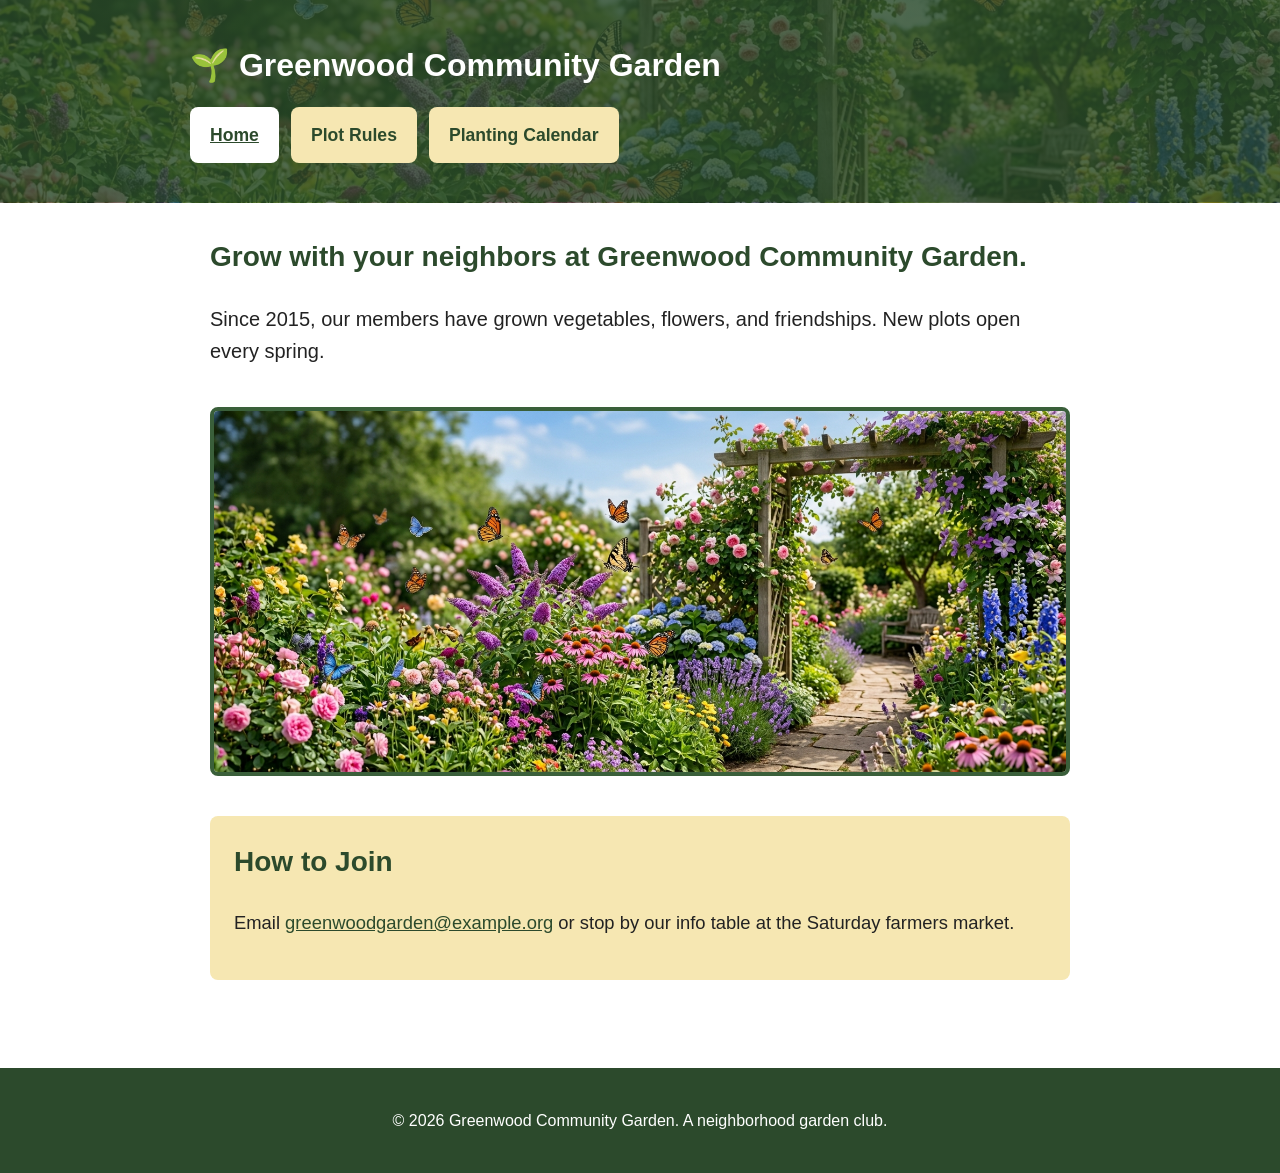
<file: index.html>
<!DOCTYPE html>
<html lang="en">
<head>
  <meta charset="UTF-8">
  <meta name="viewport" content="width=device-width, initial-scale=1.0">
  <title>Greenwood Community Garden — Home</title>
  <meta name="description" content="Grow with your neighbors at Greenwood Community Garden. Learn how to join our community garden club.">
  <link rel="stylesheet" href="styles.css">
</head>
<body>
  <a class="skip-link" href="#main-content">Skip to main content</a>

  <header class="site-header">
    <div class="header-inner">
      <h1 class="site-title"><span aria-hidden="true">🌱</span> Greenwood Community Garden</h1>
      <nav class="main-nav" aria-label="Main navigation">
        <ul role="list">
          <li role="listitem"><a href="index.html" aria-current="page">Home</a></li>
          <li role="listitem"><a href="rules.html">Plot Rules</a></li>
          <li role="listitem"><a href="calendar.html">Planting Calendar</a></li>
        </ul>
      </nav>
    </div>
  </header>

  <main id="main-content">
    <section class="hero">
      <h2>Grow with your neighbors at Greenwood Community Garden.</h2>
      <p class="lead">Since 2015, our members have grown vegetables, flowers, and friendships. New plots open every spring.</p>
    </section>

    <section class="garden-scene-section">
      <h2 class="visually-hidden">A Peek at Our Garden</h2>

      <div class="garden-image-section">
        <img src="images/header01.png" alt="Lush raised garden beds with vegetables and flowers at Greenwood Community Garden" class="garden-photo">
      </div>
    </section>

    <section class="join-section">
      <h2>How to Join</h2>
      <p>Email <a href="mailto:greenwoodgarden@example.org">greenwoodgarden@example.org</a> or stop by our info table at the Saturday farmers market.</p>
    </section>
  </main>

  <footer class="site-footer">
    <p>&copy; 2026 Greenwood Community Garden. A neighborhood garden club.</p>
  </footer>
</body>
</html>
</file>
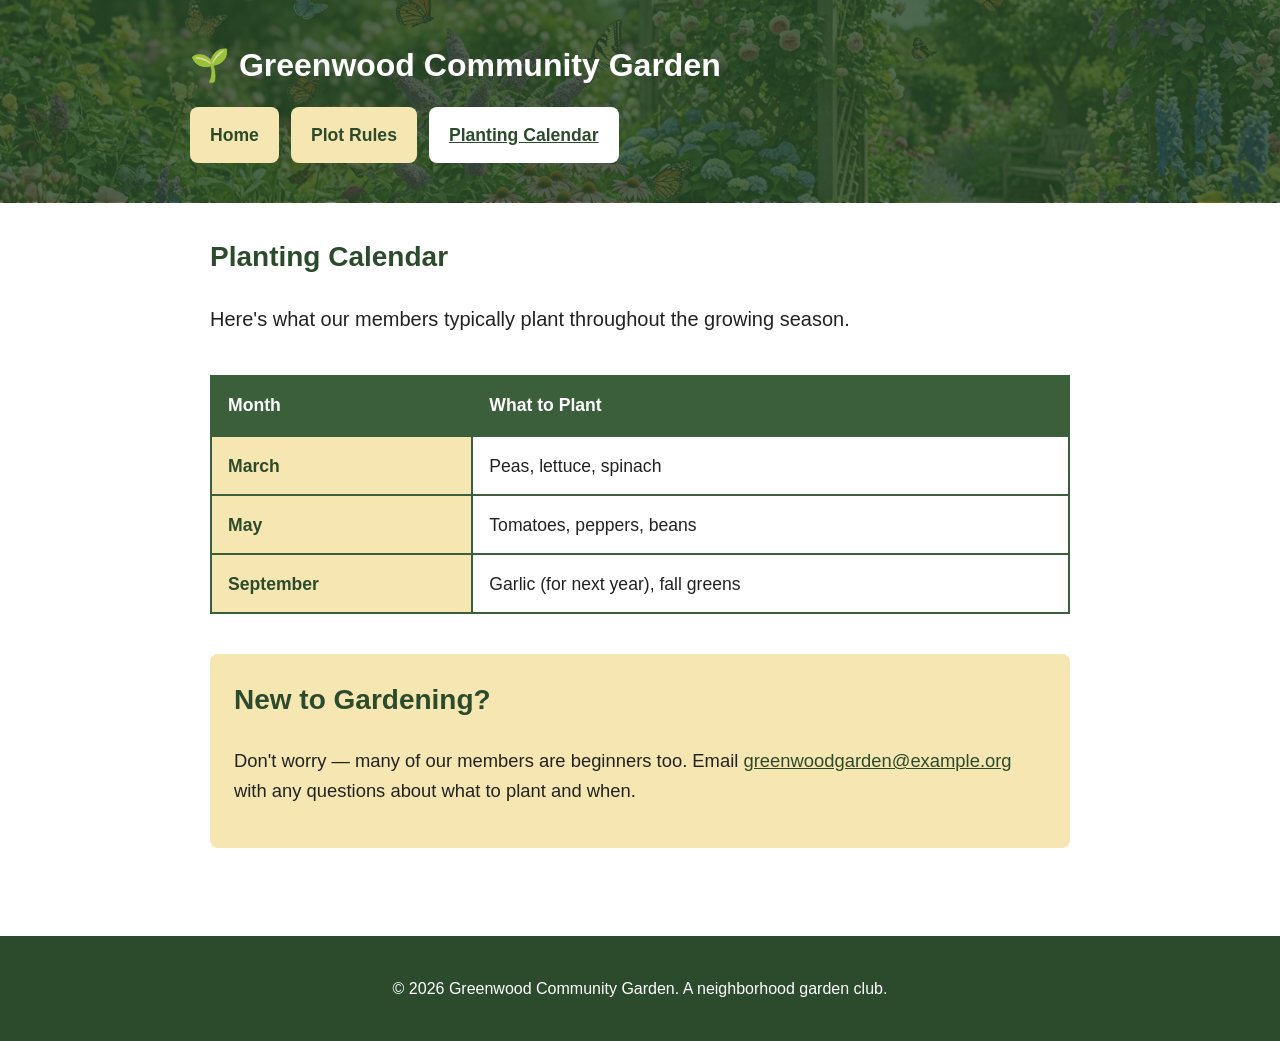
<file: calendar.html>
<!DOCTYPE html>
<html lang="en">
<head>
  <meta charset="UTF-8">
  <meta name="viewport" content="width=device-width, initial-scale=1.0">
  <title>Planting Calendar — Greenwood Community Garden</title>
  <meta name="description" content="What to plant each month at Greenwood Community Garden.">
  <link rel="stylesheet" href="styles.css">
</head>
<body>
  <a class="skip-link" href="#main-content">Skip to main content</a>

  <header class="site-header">
    <div class="header-inner">
      <h1 class="site-title"><span aria-hidden="true">🌱</span> Greenwood Community Garden</h1>
      <nav class="main-nav" aria-label="Main navigation">
        <ul role="list">
          <li role="listitem"><a href="index.html">Home</a></li>
          <li role="listitem"><a href="rules.html">Plot Rules</a></li>
          <li role="listitem"><a href="calendar.html" aria-current="page">Planting Calendar</a></li>
        </ul>
      </nav>
    </div>
  </header>

  <main id="main-content">
    <section class="page-intro">
      <h2>Planting Calendar</h2>
      <p class="lead">Here's what our members typically plant throughout the growing season.</p>
    </section>

    <section class="calendar-section">
      <table class="calendar-table">
        <caption class="visually-hidden">Monthly planting guide for Greenwood Community Garden</caption>
        <thead>
          <tr>
            <th scope="col">Month</th>
            <th scope="col">What to Plant</th>
          </tr>
        </thead>
        <tbody>
          <tr>
            <th scope="row">March</th>
            <td>Peas, lettuce, spinach</td>
          </tr>
          <tr>
            <th scope="row">May</th>
            <td>Tomatoes, peppers, beans</td>
          </tr>
          <tr>
            <th scope="row">September</th>
            <td>Garlic (for next year), fall greens</td>
          </tr>
        </tbody>
      </table>
    </section>

    <section class="join-section">
      <h2>New to Gardening?</h2>
      <p>Don't worry — many of our members are beginners too. Email <a href="mailto:greenwoodgarden@example.org">greenwoodgarden@example.org</a> with any questions about what to plant and when.</p>
    </section>
  </main>

  <footer class="site-footer">
    <p>&copy; 2026 Greenwood Community Garden. A neighborhood garden club.</p>
  </footer>
</body>
</html>
</file>
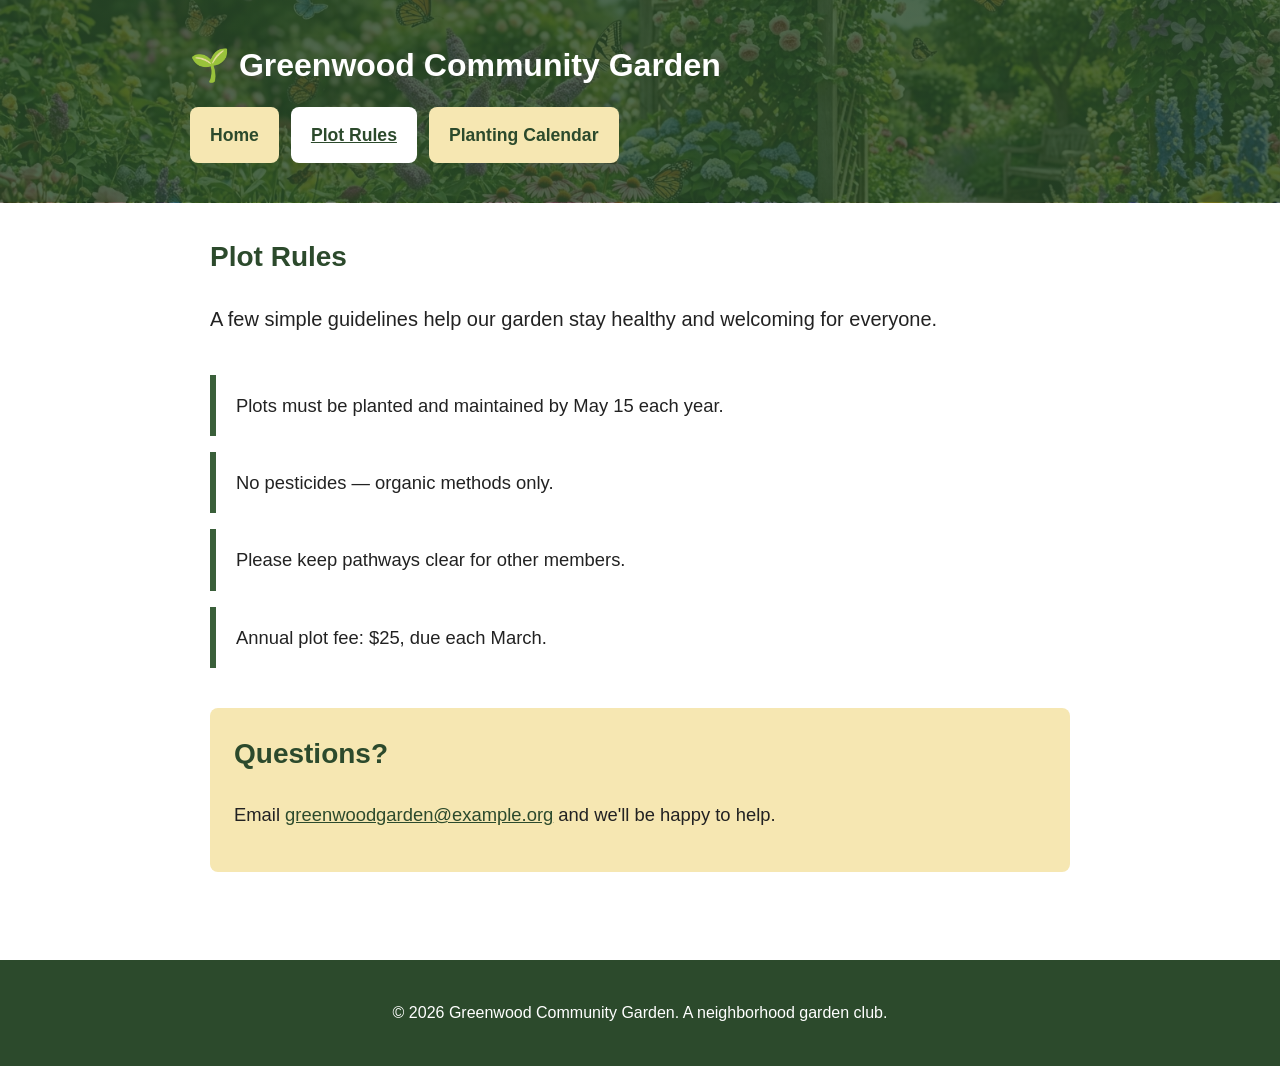
<file: rules.html>
<!DOCTYPE html>
<html lang="en">
<head>
  <meta charset="UTF-8">
  <meta name="viewport" content="width=device-width, initial-scale=1.0">
  <title>Plot Rules — Greenwood Community Garden</title>
  <meta name="description" content="Rules for renting and maintaining a plot at Greenwood Community Garden.">
  <link rel="stylesheet" href="styles.css">
</head>
<body>
  <a class="skip-link" href="#main-content">Skip to main content</a>

  <header class="site-header">
    <div class="header-inner">
      <h1 class="site-title"><span aria-hidden="true">🌱</span> Greenwood Community Garden</h1>
      <nav class="main-nav" aria-label="Main navigation">
        <ul role="list">
          <li role="listitem"><a href="index.html">Home</a></li>
          <li role="listitem"><a href="rules.html" aria-current="page">Plot Rules</a></li>
          <li role="listitem"><a href="calendar.html">Planting Calendar</a></li>
        </ul>
      </nav>
    </div>
  </header>

  <main id="main-content">
    <section class="page-intro">
      <h2>Plot Rules</h2>
      <p class="lead">A few simple guidelines help our garden stay healthy and welcoming for everyone.</p>
    </section>

    <section class="rules-section">
      <ul class="rules-list" role="list">
        <li role="listitem">Plots must be planted and maintained by May 15 each year.</li>
        <li role="listitem">No pesticides — organic methods only.</li>
        <li role="listitem">Please keep pathways clear for other members.</li>
        <li role="listitem">Annual plot fee: $25, due each March.</li>
      </ul>
    </section>

    <section class="join-section">
      <h2>Questions?</h2>
      <p>Email <a href="mailto:greenwoodgarden@example.org">greenwoodgarden@example.org</a> and we'll be happy to help.</p>
    </section>
  </main>

  <footer class="site-footer">
    <p>&copy; 2026 Greenwood Community Garden. A neighborhood garden club.</p>
  </footer>
</body>
</html>
</file>
<file: styles.css>
/* Greenwood Community Garden — shared styles
   Accessibility priority: high contrast, large readable text, generous spacing. */

:root {
  --color-green: #3A5F3A;
  --color-green-dark: #2c4a2c;
  --color-yellow: #F6E7B2;
  --color-white: #FFFFFF;
  --color-text: #222222;
  --font-base: "Segoe UI", Verdana, Arial, Helvetica, sans-serif;
}

* {
  box-sizing: border-box;
}

html {
  font-size: 100%;
}

body {
  margin: 0;
  font-family: var(--font-base);
  font-size: 1.15rem;
  line-height: 1.6;
  color: var(--color-text);
  background-color: var(--color-white);
}

/* Skip link for keyboard/screen reader users */
.skip-link {
  position: absolute;
  left: -999px;
  top: 0;
  background: var(--color-yellow);
  color: var(--color-green-dark);
  padding: 0.75rem 1rem;
  font-weight: bold;
  z-index: 100;
}

.skip-link:focus {
  left: 0;
}

/* Header */
.site-header {
  background-image: linear-gradient(rgba(42, 74, 42, 0.82), rgba(42, 74, 42, 0.82)), url("images/header01.png");
  background-size: cover;
  background-position: center;
  background-repeat: no-repeat;
  color: var(--color-white);
  padding: 2.5rem 1rem;
}

.header-inner {
  max-width: 900px;
  margin: 0 auto;
}

.site-title {
  margin: 0 0 1rem 0;
  font-size: 2rem;
  color: var(--color-white);
}

.main-nav ul {
  list-style: none;
  display: flex;
  flex-wrap: wrap;
  gap: 0.75rem;
  margin: 0;
  padding: 0;
}

.main-nav a {
  display: inline-block;
  padding: 0.85rem 1.25rem;
  background-color: var(--color-yellow);
  color: var(--color-green-dark);
  text-decoration: none;
  font-weight: bold;
  font-size: 1.1rem;
  border-radius: 8px;
  min-height: 44px;
  min-width: 44px;
}

.main-nav a:hover,
.main-nav a:focus {
  background-color: var(--color-white);
  outline: 3px solid var(--color-green-dark);
}

.main-nav a[aria-current="page"] {
  background-color: var(--color-white);
  text-decoration: underline;
}

/* Main content */
main {
  max-width: 900px;
  margin: 0 auto;
  padding: 2rem 1.25rem 3rem;
}

section {
  margin-bottom: 2.5rem;
}

h2 {
  color: var(--color-green-dark);
  font-size: 1.75rem;
  margin-top: 0;
}

.lead {
  font-size: 1.25rem;
}

a {
  color: var(--color-green-dark);
}

a:hover,
a:focus {
  text-decoration: underline;
}

/* Home hero */
.hero {
  text-align: left;
}

/* Garden scene section */
.garden-scene-section {
  margin-bottom: 2.5rem;
}

/* Photo / illustration of the garden */
.garden-image-section {
  margin: 0;
}

.garden-photo,
.garden-illustration {
  width: 100%;
  max-width: 100%;
  height: auto;
  display: block;
  border: 4px solid var(--color-green);
  border-radius: 8px;
}

/* Join section highlight box */
.join-section {
  background-color: var(--color-yellow);
  padding: 1.5rem;
  border-radius: 8px;
}

.join-section h2 {
  margin-top: 0;
}

/* Rules list */
.rules-list {
  list-style: none;
  padding: 0;
  margin: 0;
}

.rules-list li {
  background-color: var(--color-white);
  border-left: 6px solid var(--color-green);
  padding: 1rem 1.25rem;
  margin-bottom: 1rem;
  font-size: 1.15rem;
}

/* Calendar table */
.calendar-table {
  width: 100%;
  border-collapse: collapse;
  font-size: 1.1rem;
}

.calendar-table th,
.calendar-table td {
  border: 2px solid var(--color-green);
  padding: 0.9rem 1rem;
  text-align: left;
}

.calendar-table thead th {
  background-color: var(--color-green);
  color: var(--color-white);
}

.calendar-table tbody th {
  background-color: var(--color-yellow);
  color: var(--color-green-dark);
}

.visually-hidden {
  position: absolute !important;
  width: 1px;
  height: 1px;
  margin: -1px;
  padding: 0;
  border: 0;
  overflow: hidden;
  clip: rect(0 0 0 0);
  clip-path: inset(50%);
  white-space: nowrap;
}

/* Footer */
.site-footer {
  background-color: var(--color-green-dark);
  color: var(--color-white);
  text-align: center;
  padding: 1.5rem 1rem;
  font-size: 1rem;
}

/* Focus visibility everywhere */
a:focus,
button:focus {
  outline: 3px solid var(--color-green-dark);
  outline-offset: 2px;
}

@media (max-width: 480px) {
  .site-title {
    font-size: 1.5rem;
  }
  h2 {
    font-size: 1.4rem;
  }
}
</file>
